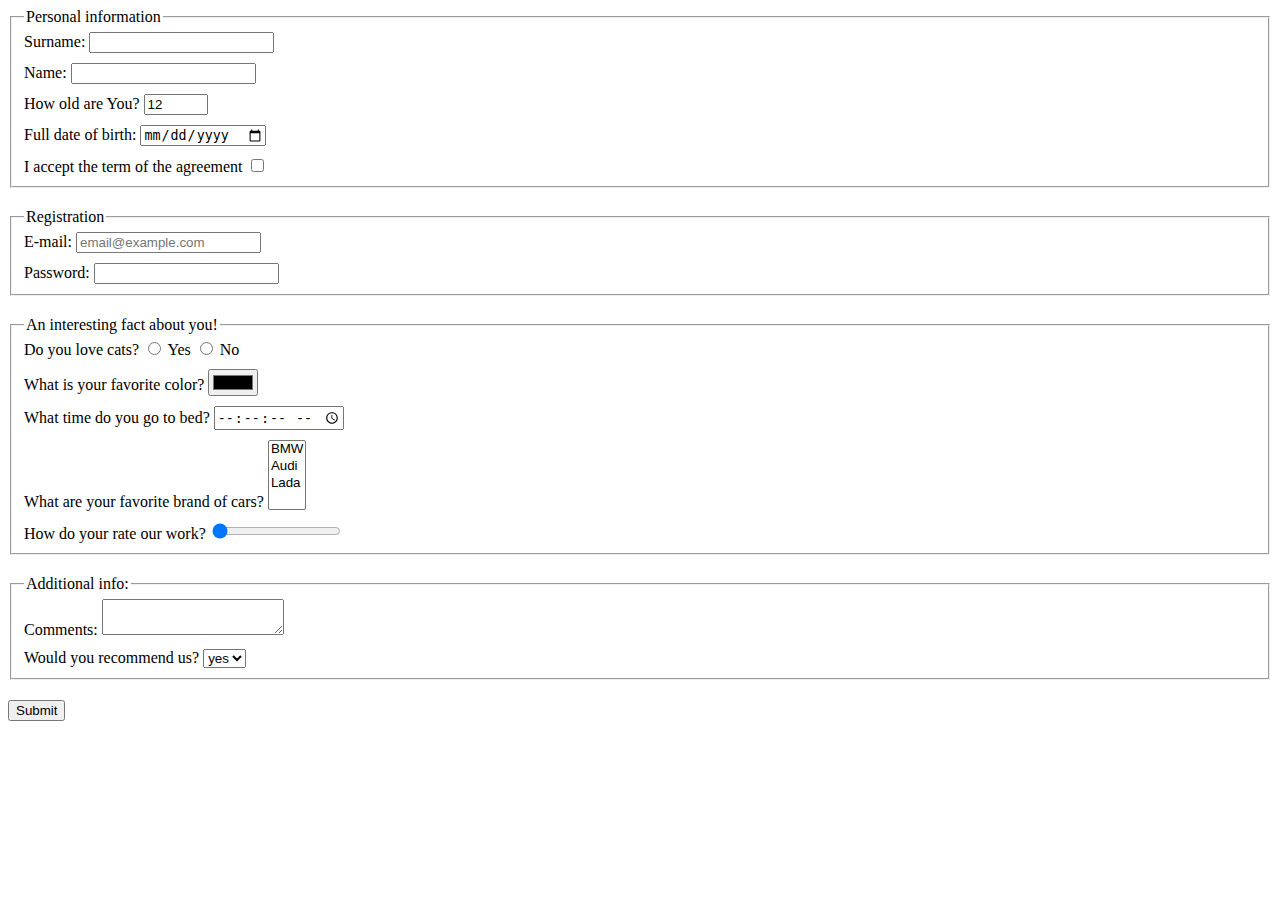
<file: index.html>
<!doctype html><html lang="en"><head><meta charset="UTF-8"><meta name="viewport" content="width=device-width, user-scalable=no, initial-scale=1.0, maximum-scale=1.0, minimum-scale=1.0"><meta http-equiv="X-UA-Compatible" content="ie=edge"><title>HTML Form</title><link rel="stylesheet" href="style.80280562.css"></head><body> <form action="https://mate-academy-form-lesson.herokuapp.com/create-application" method="post"> <fieldset class="field"> <legend>Personal information</legend> <div> <label> Surname: <input type="text" name="Surname" autocomplete="off"> </label> </div> <div class="form__field"> <label> Name: <input type="text" name="Name" autocomplete="off"> </label> </div> <div class="form__field"> <label> How old are You? <input type="number" name="age" value="12" min="1" max="100"> </label> </div> <div class="form__field"> <label> Full date of birth: <input type="date" name="birth"> </label> </div> <div class="form__field"> <label> I accept the term of the agreement <input type="checkbox" name="term" required> </label> </div> </fieldset> <fieldset class="field"> <legend>Registration</legend> <div> <label> E-mail: <input type="email" name="email" placeholder="email@example.com"> </label> </div> <div class="form__field"> <label> Password: <input type="password" name="password" minlength="5" maxlength="30"> </label> </div> </fieldset> <fieldset class="field"> <legend>An interesting fact about you!</legend> <div> <label> Do you love cats? </label> <label> <input type="radio" name="love" value="Yes"> Yes </label> <label> <input type="radio" name="love" value="No"> No </label> </div> <div class="form__field"> <label> What is your favorite color? <input type="color" name="color"> </label> </div> <div class="form__field"> <label> What time do you go to bed? <input type="time" id="appt" name="appt" step="1"> </label> </div> <div class="form__field"> <label> What are your favorite brand of cars? <select multiple> <option value="BMW">BMW</option> <option value="Audi">Audi</option> <option value="Lada">Lada</option> </select> </label> </div> <div class="form__field"> <label> How do your rate our work? <input type="range" name="volume" min="0" value="0"> </label> </div> </fieldset> <fieldset class="field"> <legend>Additional info:</legend> <div> <label> Comments: <textarea name="Comments"></textarea> </label> </div> <div class="form__field"> <label> Would you recommend us? <select> <option value="yes">yes</option> <option value="no">no</option> </select> </label> </div> </fieldset> <button type="submit">Submit</button> </form> <script type="text/javascript" src="main.e97352c4.js"></script> </body></html>
</file>
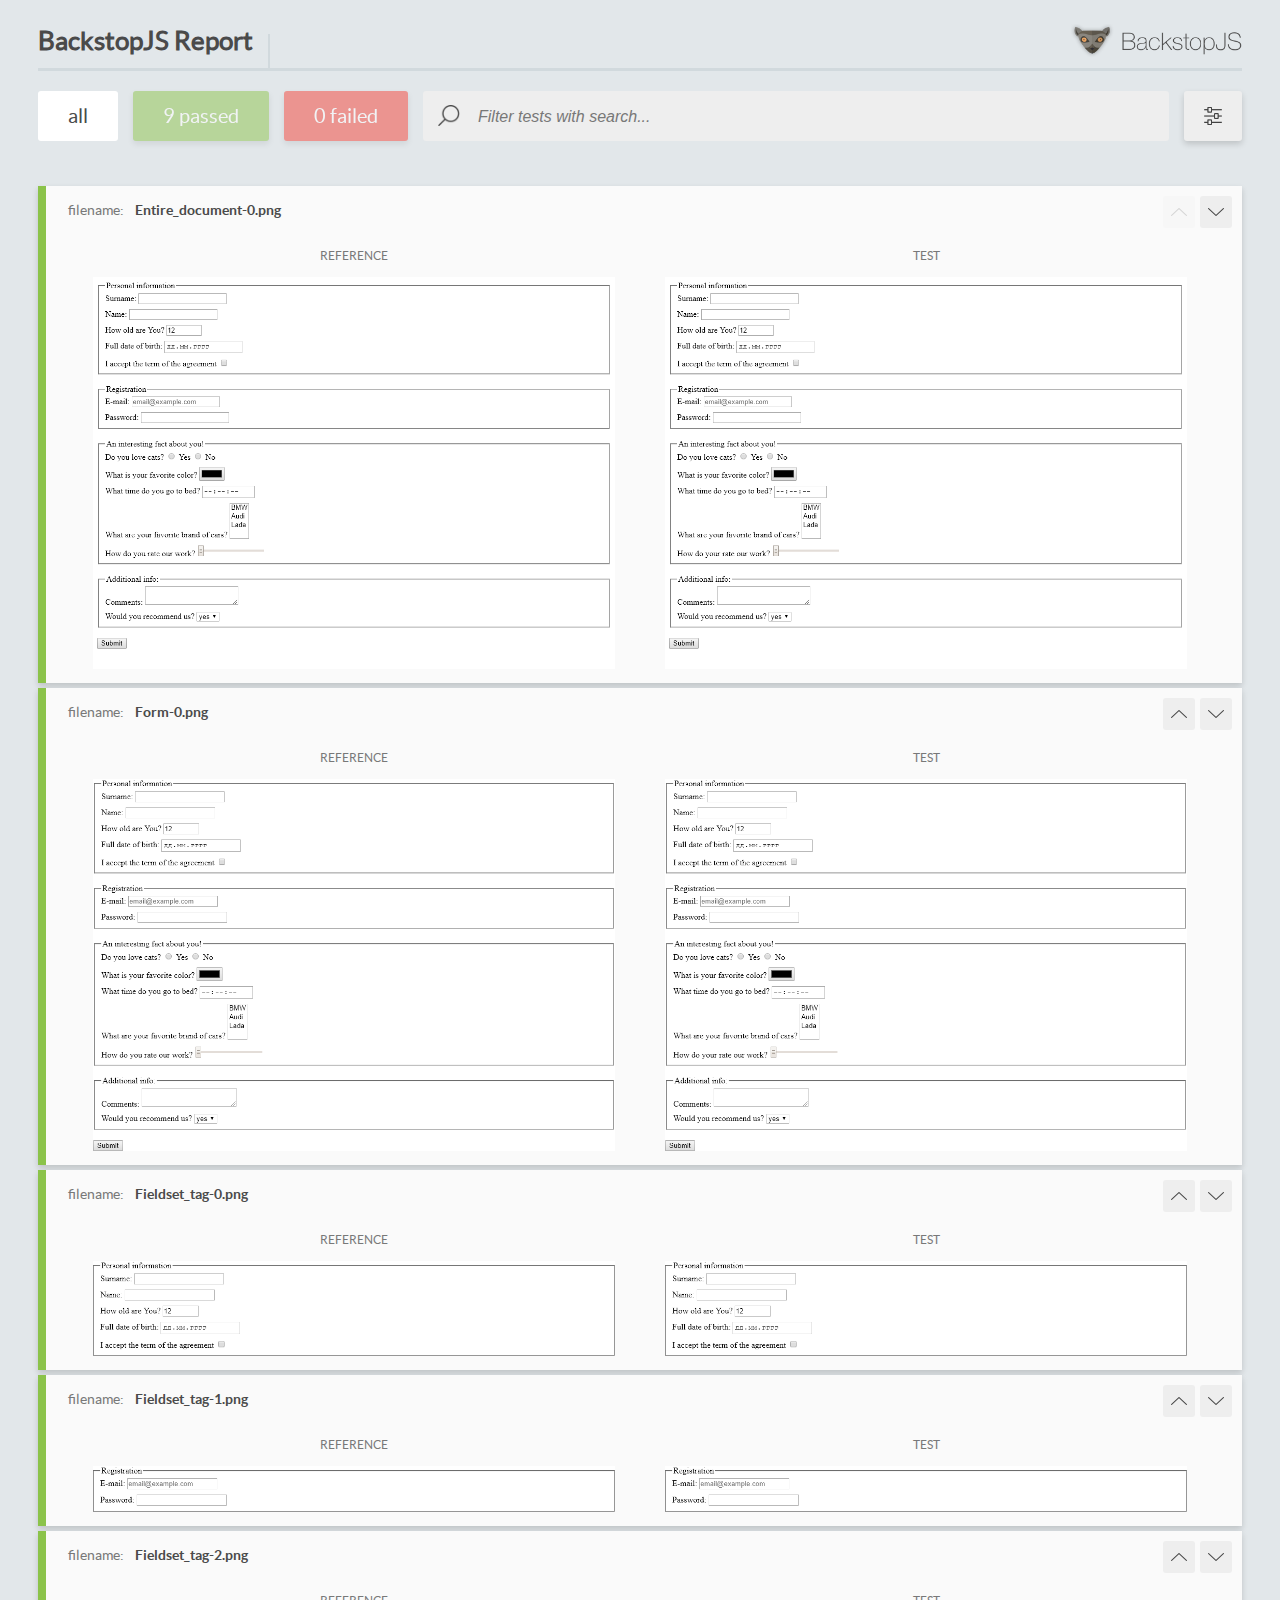
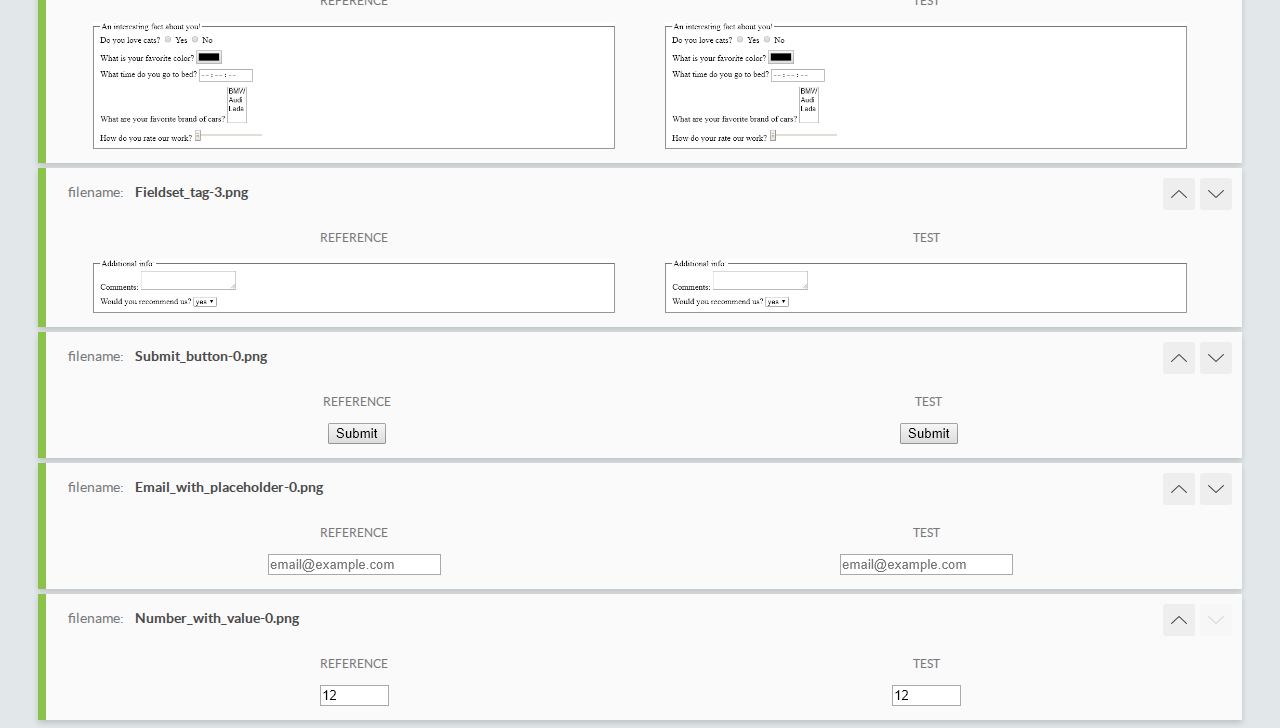
<file: report/html_report/index.html>
<!DOCTYPE html>
<html>
  <head>
    <meta charset="utf-8">
    <title>BackstopJS Report</title>

    <style>
      @font-face {
          font-family: 'latoregular';
          src: url('./assets/fonts/lato-regular-webfont.woff2') format('woff2'),
              url('./assets/fonts/lato-regular-webfont.woff') format('woff');
          font-weight: 400;
          font-style: normal;
      }
      @font-face {
          font-family: 'latobold';
          src: url('./assets/fonts/lato-bold-webfont.woff2') format('woff2'),
              url('./assets/fonts/lato-bold-webfont.woff') format('woff');
          font-weight: 700;
          font-style: normal;
      }

      .ReactModal__Body--open {
          overflow: hidden;
      }
      .ReactModal__Body--open .header {
        display: none;
      }

    </style>
  </head>
  <body style="background-color: #E2E7EA">
    <div id="root">

    </div>
    <script type="text/javascript">
      function report (report) { // eslint-disable-line no-unused-vars
        window.tests = report;
      }
    </script>
    <script type="text/javascript" src="config.js"></script>
    <script type="text/javascript" src="index_bundle.js"></script>
  </body>
</html>
</file>
<file: style.80280562.css>
.field{margin-bottom:20px}.form__field{margin-top:10px}
/*# sourceMappingURL=style.80280562.css.map */
</file>
